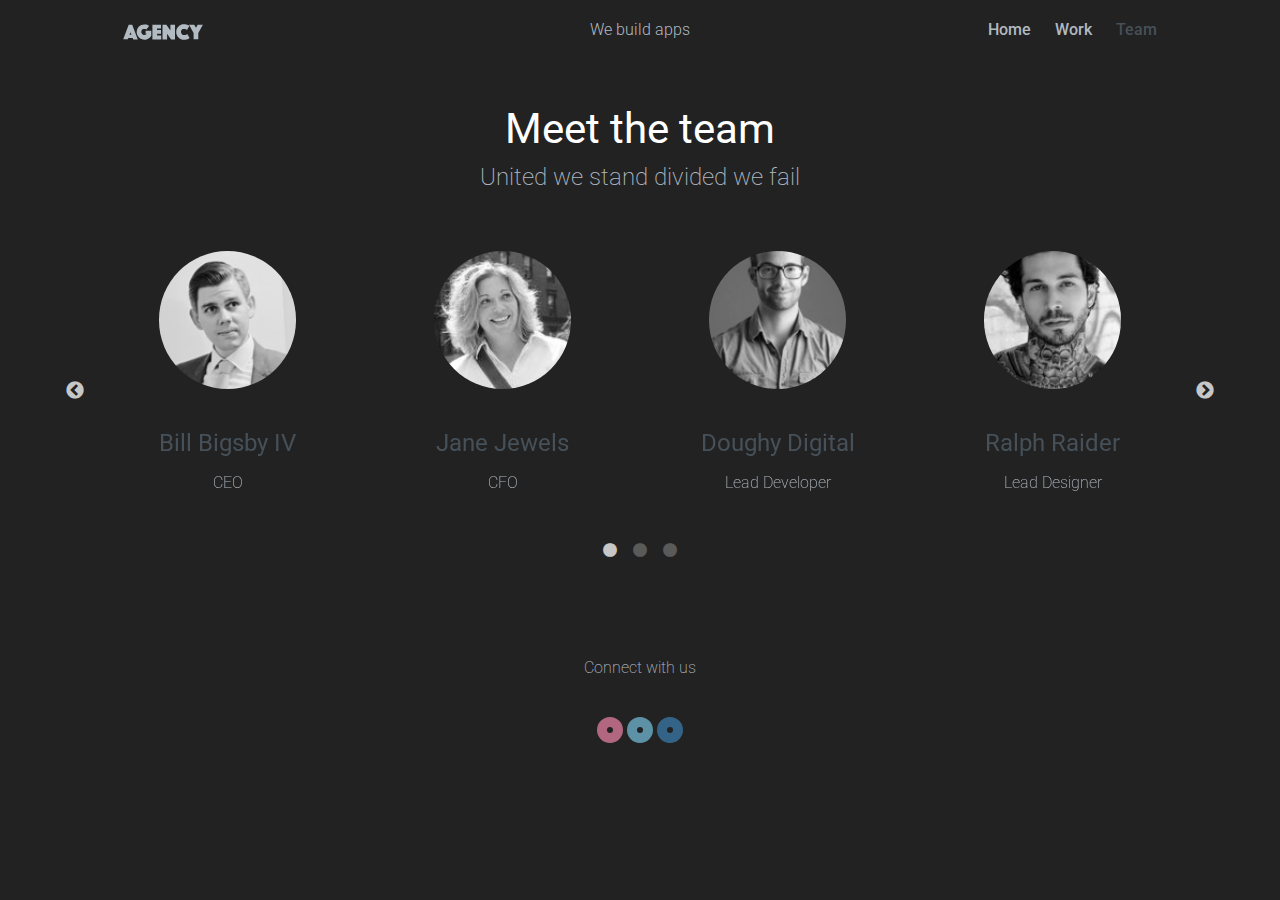
<file: Carousel_Challenge/index.html>
<!DOCTYPE html>
<html class="no-js">
    <head>
        <meta charset="utf-8">
        <meta http-equiv="X-UA-Compatible" content="IE=edge,chrome=1">
        <title>Agency - A Treehouse template</title>
        <meta name="description" content="">
        <meta name="viewport" content="width=device-width, initial-scale=1">
        <!--CSS-->
        <link href='http://fonts.googleapis.com/css?family=Roboto:400,100,300,500,700,900' rel='stylesheet' type='text/css'>
        <link rel="stylesheet" href="css/normalize.min.css">
        <link rel="stylesheet" href="js/slick/slick.css">
        <link rel="stylesheet" href="js/slick/slick-theme.css">
        <link rel="stylesheet" href="css/main.css">
    </head>
    <body>
      <div class="row">
        <header class="row header">
          <div class="grid-third">
            <a href="index.html" class="logo "></a>
          </div>
          <div class="grid-third tagline">
            <h1 class="description">We build apps</h1>
          </div>
          <div class="grid-third">
            <nav>
              <a href="index.html">Home</a>
              <a href="work.html">Work</a>
              <a href="#" class="active">Team</a>
            </nav>
          </div>
        </header><!--/header-->
        <div class="main row">
        <div class="grid-full">
          <div class="team">
            <h2>Meet the team</h2>
            <h4>United we stand divided we fail</h4>
          </div>

          <!-- slides go here-->
            <div class="filtering">
                    <div>
  <img src="img/team-members/team--01.png" alt="" class="avatar" />
  <h3>Bill Bigsby IV</h3>
  <p>CEO</p>
</div><!--/1-->
<div>
  <img src="img/team-members/team--02.png" alt="" class="avatar"  />
  <h3>Jane Jewels</h3>
  <p>CFO</p>
</div><!--/2-->
<div>
  <img src="img/team-members/team--03.png" alt="" class="avatar"  />
  <h3>Doughy Digital</h3>
  <p>Lead Developer</p>
</div><!--/3-->
<div>
  <img src="img/team-members/team--04.png" alt="" class="avatar"  />
  <h3>Ralph Raider</h3>
  <p>Lead Designer</p>
</div><!--/4-->
<div>
  <img src="img/team-members/team--05.png" alt="" class="avatar"  />
  <h3>Nolan Nitro</h3>
  <p>Senior Developer</p>
</div><!--/5-->
<div>
  <img src="img/team-members/team--06.png" alt="" class="avatar"  />
  <h3>Donna Danger</h3>
  <p>Senior Developer</p>
</div><!--/6-->
<div>
  <img src="img/team-members/team--07.png" alt="" class="avatar"  />
  <h3>Rebecca Roo</h3>
  <p>Senior Designer</p>
</div><!--/7-->
<div>
  <img src="img/team-members/team--08.png" alt="" class="avatar"  />
  <h3>Lenny Lowes</h3>
  <p>Senior Designer</p>
</div><!--/8-->
<div>
  <img src="img/team-members/team--09.png" alt="" class="avatar"  />
  <h3>Eli Elfs</h3>
  <p>Designer</p>
</div><!--/9-->
<div>
  <img src="img/team-members/team--10.png" alt="" class="avatar"  />
  <h3>Trevor Tuesday</h3>
  <p>Junior Developer</p>
</div><!--/10-->
<div>
  <img src="img/team-members/team--11.png" alt="" class="avatar"  />
  <h3>Tori Traffic</h3>
  <p>Project Mangagement</p>
</div><!--/11-->
<div>
  <img src="img/team-members/team--12.png" alt="" class="avatar"  />
  <h3>Fido Fur</h3>
  <p>Office Manager</p>
</div><!--/12-->
            </div>

          
        </div>
        </div><!--/main-->
        <footer>
          <div class="row">
            <div class="grid-full">
              <p>Connect with us</p>
              <ul class="social">
                <li>
                  <a href="#" class="pink"></a>
                  <a href="#" class="light-blue"></a>
                  <a href="#" class="dark-blue"></a>
                </li>
              </ul>
            </div>
          </div>
        </footer><!--/footer-->
        </div>
        <script src="js/jquery-1.11.2.min.js"></script>
        <script src="js/slick/slick.min.js"></script>
       <script>
        $('.filtering').slick({
            dots: true,
            slidesToShow: 4,
            slidesToScroll: 4
});

</script>
   
    </body>
</html>
</file>
<file: Carousel_Challenge/css/main.css>
/*
  AGENCY - A Treehouse template
  by: http://teamtreehouse.com
  v.1.0.1
  License: MIT http://opensource.org/licenses/MIT
*/

/*Main*/


body{
  color: #B1B9C1;
  background-color: #222;
  font-size: 1em;
  font-weight: 200;
  font-family: 'Roboto', Helvetica, Arial, serif;
  width: 100%;
  text-align: center;
}

a {
  color: #5FB6E1;
  text-decoration: none;
}

a:hover {
  color: #53A4C4;
}

img {
  width: 100%;
}

ul li {
  list-style-type: none;
}

.row {
  max-width: 1100px;
  margin: 0 auto;
  padding: 0;
}


/*Typography*/
p {
  margin-bottom: 40px;
}
h1, h2 {
  font-weight: 400;
  width: 100%;
}
h1 {
  ;
}
h2 {
  font-size: 42px;
  color: rgb(255,255,255);
  margin: 40px 0 0;
}
h3 {
  font-weight: 400;
  font-size: 24px;
  margin: 40px 0 0;
  color: #465058;
}
h4 {
  font-weight: 200;
  font-size: 24px;
  margin: 10px 0 0;
}
h5 {
  font-weight: 300;
  font-size: 20px;
  margin: 10px 0 40px;
}

/*Logo*/
.logo {
  width: 80px;
  height: 24px;
  display: block;
  float: left;
  margin: 20px 0;
  background: url('../img/logo.svg') left center no-repeat;
  background-size: 80px 16px;
}
.description {
  line-height: 60px;
  width: 100%;
  font-size: 1em;
  font-weight: 300;
  margin: 0;
  padding: 0;
  display: block;
}

/*Nav*/
nav {
  float: right;
}
nav a {
  transition: .35s linear;
  padding: 0 10px;
  font-weight: 500;
  line-height: 60px;
  color: #B1B9C1;
  text-align: right;
}
nav a:last-child {
  padding-right: 0;
}
nav a:hover {
  color: #333;
}
nav a.active {
  color: #465058
}

/*Button*/
.button {
  border: 2px solid #D5DDE4;
  border-radius: 4px;
  padding: 12px 20px;
  color: #777B7E;
  transition: .35s;
  font-weight: 400;
}

.button:hover {
  border-color: #7CCEEE;
}

/*Slides*/
.slides {
  width: 100%;
  height: 100%;
  margin: 0 auto 40px;
}
.slide {
  width: 100%;
  height: 100%;
}
.slide h2 {
  margin: 25% 0 20px;
  color: #fff;
}
.slide p {
  width: 60%;
  margin: 0 20% 40px;
  font-size: 26px;
  color: #fff;
}
.slide .button {
  color: #fff;
  border-color: #fff;
  opacity: .6;
}
.slide .button:hover {
  opacity: 1;
}
.slide img {
  width: 50%;
  margin: 100px 50% 100px 10%;
}
.blue {
  background: #3E89BE;
}
.orange {
  background: #F8835A;
}
.green {
  background: #5ECE7F;
}
.yellow {
  background: #FFD365;
}


/*Footer*/
footer {
  margin: 80px 0;
  float: left;
  width: 100%;
}
.social {
  margin: 0;
  padding: 0;
}
.social li a {
  display: inline-block;
  width: 6px;
  height: 6px;
  border-radius: 50%;
  border: 10px solid #ccc;
  opacity: .65;
  transition: .35s linear;
}
.social li a:hover {
  opacity: 1;
}
.social .pink {
  border-color: #FF8DB3
}
.social .light-blue {
  border-color: #7CCEEE
}
.social .dark-blue {
  border-color: #3E89BE
}

/*Work Page*/
.frame {
  padding: 20%;
  border-radius: 10px;
  margin: 40px 10px 0;
}
.item {
  margin-bottom: 40px;
}



/*Team*/
.team {
  margin-bottom: 60px;
}
.avatar {
  width: 50%;
  display: block;
  border-radius: 50%;
  margin: 0 25%;
}

/*Grid*/
.grid-full {
  width: 100%;
  float: left;
}
.grid-half {
  width: 50%;
  float: left;
}
.grid-third {
  width: 27.33333%;
  margin: 0 3%;
  float: left;
}
.grid-fourth {
  width: 25%;
  float: left;
}
.grid-fifth {
  width: 20%;
  float: left;
}

/*Media Quiries*/
@media (max-width: 1000px) {
  .slides p {
    font-size: 18px;
  }
  .grid-fifth {
    width: 27.333333%;
    margin: 0 3%;
  }
}
@media (max-width: 700px) {
  .tagline {
    display: none;
  }
  .logo {
    display: none;
    margin: 20px auto 0;
  }
  .grid-half {
    width: 80%;
    margin: 0 10%;
  }
  .grid-third {
    width: 80%;
    margin: 0 10%;
  }
  .grid-fifth {
    width: 80%;
    margin: 0 10%;
  }
  .row {
    padding: 0 10px;
  }
  nav {
    width: 100%;
  }
  nav a {
    transition: 0s;
    width: 33.333333%;
    float: left;
    padding: 0;
    margin: 0;
    text-align: center;
  }
  .description {
    display: none;
  }
  .frame {
    margin: 40px 0 0;
  }
  .item {
    margin-bottom: 60px;
  }
  .item h3 {
    margin-top: 20px;
  }
  h4 {
    font-size: 20px;
  }
}

.slick-dots li button:before {
    font-size: 16px;
    color: white;
}

.slick-dots li.slick-active button:before {
    color:white;
}
</file>
